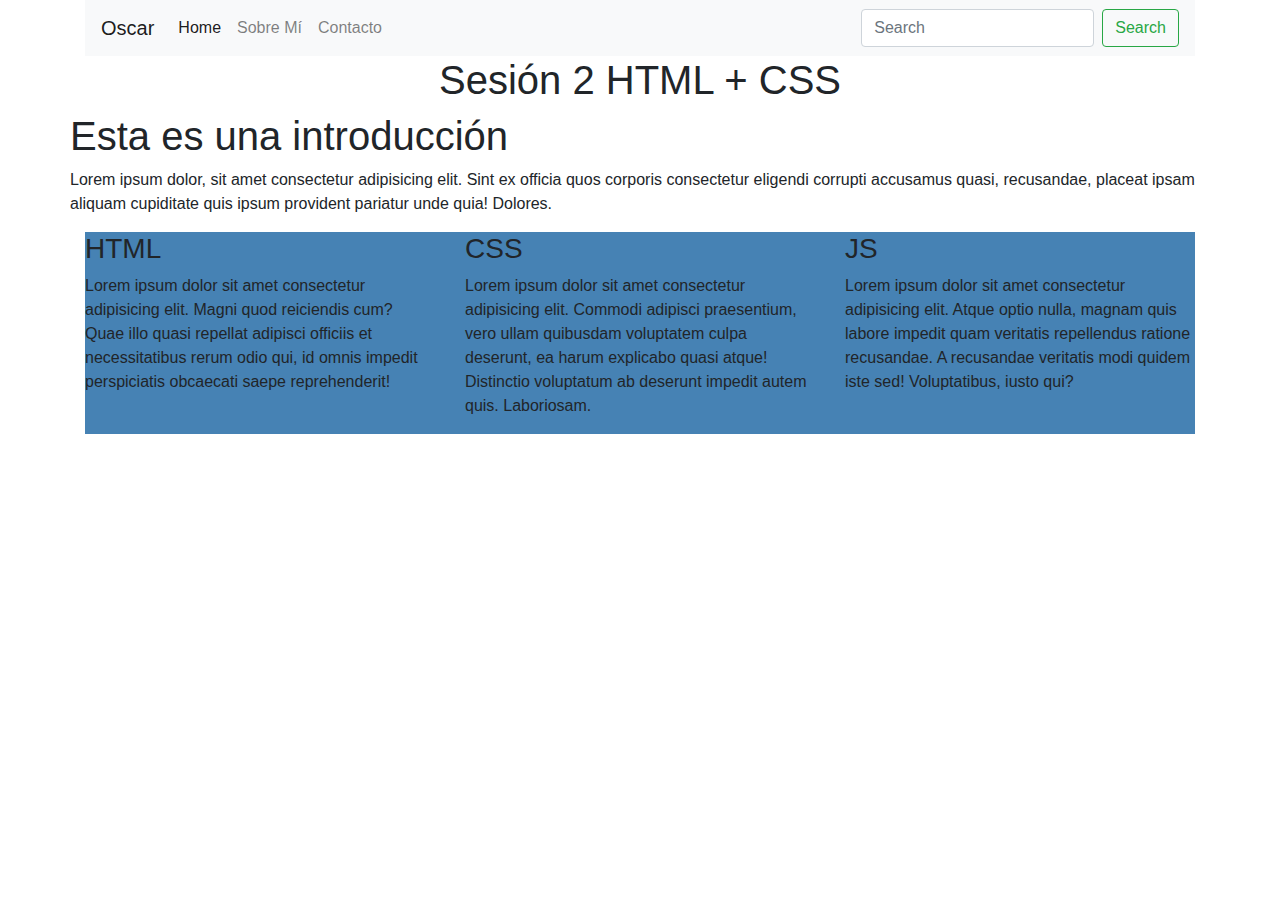
<file: index.html>
<!DOCTYPE html>
<html lang="en">
<head>
    <meta charset="UTF-8">
    <meta name="viewport" content="width=device-width, initial-scale=1.0">
    <meta http-equiv="X-UA-Compatible" content="ie=edge">
    <link rel="stylesheet" href="/css/style.css">
    <link rel="stylesheet" href="https://maxcdn.bootstrapcdn.com/bootstrap/4.0.0/css/bootstrap.min.css" integrity="sha384-Gn5384xqQ1aoWXA+058RXPxPg6fy4IWvTNh0E263XmFcJlSAwiGgFAW/dAiS6JXm" crossorigin="anonymous">
    <title>Práctica 2</title>
</head>
<body>
    <div class="container">
        <header>
            <nav class="navbar navbar-expand-lg navbar-light bg-light">
                <a class="navbar-brand" href="#">Oscar</a>
                <button class="navbar-toggler" type="button" data-toggle="collapse" data-target="#navbarSupportedContent" aria-controls="navbarSupportedContent" aria-expanded="false" aria-label="Toggle navigation">
                    <span class="navbar-toggler-icon"><span>
                </button>  
                <div class="collapse navbar-collapse" id="navbarSupportedContent">
                    <ul class="navbar-nav mr-auto">
                        <li class="nav-item active">
                            <a class="nav-link" href="#">Home <span class="sr-only">(current)</span></a>
                        </li>
                        <li class="nav-item">
                          <a class="nav-link" href="#">Sobre Mí</a>
                        </li>
                        <li class="nav-item">
                            <a class="nav-link" href="contacto.html">Contacto</a>
                          </li>
                    </ul>
                    <form class="form-inline my-2 my-lg-0">
                        <input class="form-control mr-sm-2" type="search" placeholder="Search" aria-label="Search">
                        <button class="btn btn-outline-success my-2 my-sm-0" type="submit">Search</button>
                    </form>
                </div>
            </nav>
        </header>
        <main>
            <h1 class="text-center">Sesión 2 HTML + CSS</h1>
            <div class="row introduction">
                <h1>Esta es una introducción</h1>
                <p>Lorem ipsum dolor, sit amet consectetur adipisicing elit. Sint ex officia quos corporis consectetur eligendi corrupti accusamus quasi, recusandae, placeat ipsam aliquam cupiditate quis ipsum provident pariatur unde quia! Dolores.</p>
            </div>
            <div class="skills">
                <div class="row columns">
                    <div class="col">
                        <h3>HTML</h3>
                        <p>Lorem ipsum dolor sit amet consectetur adipisicing elit. Magni quod reiciendis cum? Quae illo quasi repellat adipisci officiis et necessitatibus rerum odio qui, id omnis impedit perspiciatis obcaecati saepe reprehenderit!</p>
                    </div>
                    <div class="col">
                        <h3>CSS</h3>
                        <p>Lorem ipsum dolor sit amet consectetur adipisicing elit. Commodi adipisci praesentium, vero ullam quibusdam voluptatem culpa deserunt, ea harum explicabo quasi atque! Distinctio voluptatum ab deserunt impedit autem quis. Laboriosam.</p>
                    </div>
                    <div class="col">
                        <h3>JS</h3>
                        <p>Lorem ipsum dolor sit amet consectetur adipisicing elit. Atque optio nulla, magnam quis labore impedit quam veritatis repellendus ratione recusandae. A recusandae veritatis modi quidem iste sed! Voluptatibus, iusto qui?</p>
                    </div>
                </div>
            </div>
        </main>
    </div>
</body>
</html>
</file>
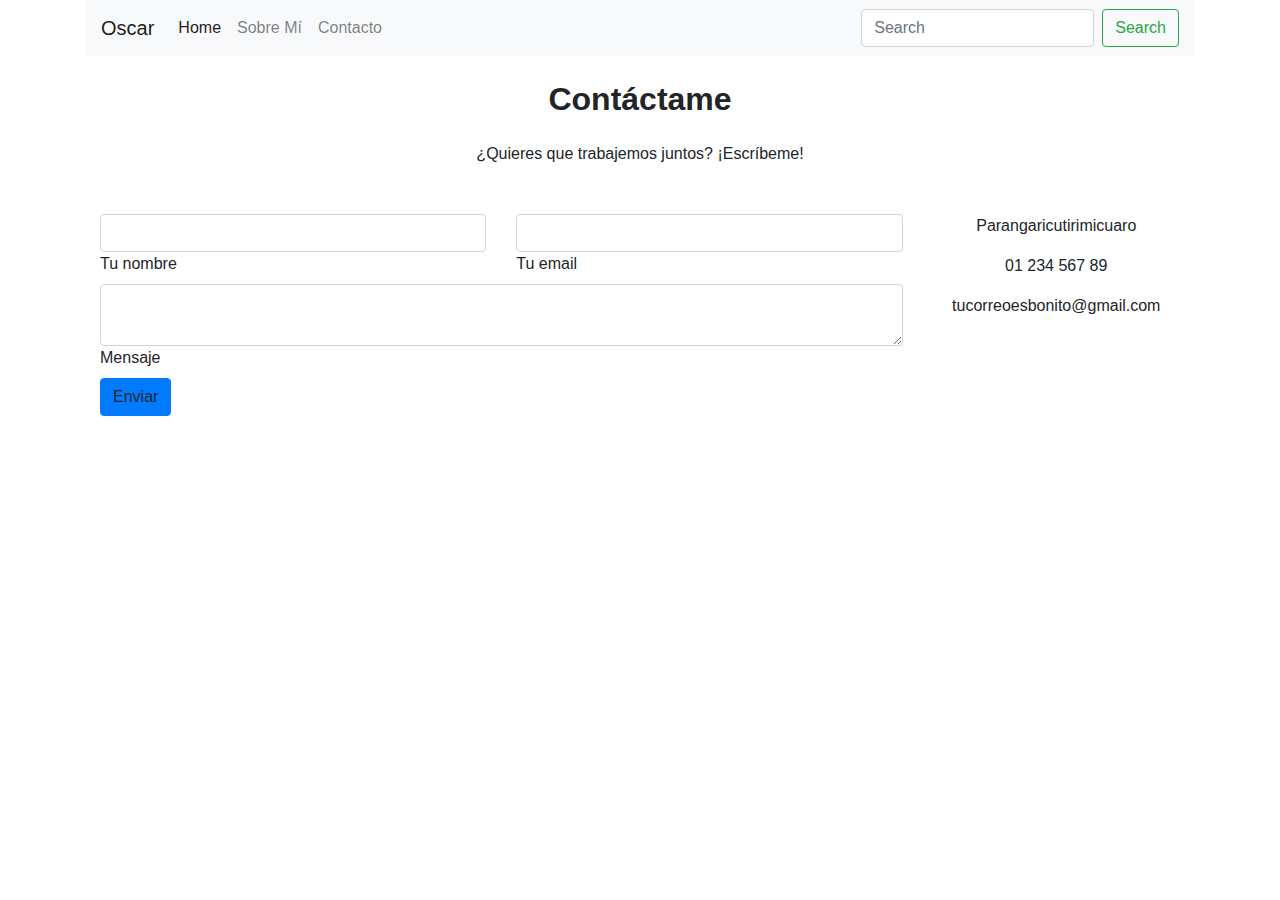
<file: contacto.html>
<!DOCTYPE html>
<html lang="en">
<head>
    <meta charset="UTF-8">
    <meta name="viewport" content="width=device-width, initial-scale=1.0">
    <meta http-equiv="X-UA-Compatible" content="ie=edge">
    <link rel="stylesheet" href="/css/style.css">
    <link rel="stylesheet" href="https://maxcdn.bootstrapcdn.com/bootstrap/4.0.0/css/bootstrap.min.css" integrity="sha384-Gn5384xqQ1aoWXA+058RXPxPg6fy4IWvTNh0E263XmFcJlSAwiGgFAW/dAiS6JXm" crossorigin="anonymous">
    <title>Oscar – Contacto</title>
</head>
<body>
    <div class="container">
        <header>
            <nav class="navbar navbar-expand-lg navbar-light bg-light">
                <a class="navbar-brand" href="index.html">Oscar</a>
                <button class="navbar-toggler" type="button" data-toggle="collapse" data-target="#navbarSupportedContent" aria-controls="navbarSupportedContent" aria-expanded="false" aria-label="Toggle navigation">
                    <span class="navbar-toggler-icon"><span>
                </button>  
                <div class="collapse navbar-collapse" id="navbarSupportedContent">
                    <ul class="navbar-nav mr-auto">
                        <li class="nav-item active">
                            <a class="nav-link" href="index.html">Home <span class="sr-only">(current)</span></a>
                        </li>
                        <li class="nav-item">
                          <a class="nav-link" href="#">Sobre Mí</a>
                        </li>
                        <li class="nav-item">
                            <a class="nav-link" href="contacto.html">Contacto</a>
                          </li>
                    </ul>
                    <form class="form-inline my-2 my-lg-0">
                        <input class="form-control mr-sm-2" type="search" placeholder="Search" aria-label="Search">
                        <button class="btn btn-outline-success my-2 my-sm-0" type="submit">Search</button>
                    </form>
                </div>
            </nav>
        <header>
        <main>
            <div class="container">
                <!--Section: Contact v.2-->
                <section class="mb-4">

                    <!--Section heading-->
                    <h2 class="h1-responsive font-weight-bold text-center my-4">Contáctame</h2>
                    <!--Section description-->
                    <p class="text-center w-responsive mx-auto mb-5">¿Quieres que trabajemos juntos? ¡Escríbeme!</p>

                    <div class="row">

                        <!--Grid column-->
                        <div class="col-md-9 mb-md-0 mb-5">
                            <form id="contact-form" name="contact-form" action="mail.php" method="POST">

                                <!--Grid row-->
                                <div class="row">

                                    <!--Grid column-->
                                    <div class="col-md-6">
                                        <div class="md-form mb-0">
                                            <input type="text" id="name" name="name" class="form-control">
                                            <label for="name" class="">Tu nombre</label>
                                        </div>
                                    </div>
                                    <!--Grid column-->

                                    <!--Grid column-->
                                    <div class="col-md-6">
                                        <div class="md-form mb-0">
                                            <input type="text" id="email" name="email" class="form-control">
                                            <label for="email" class="">Tu email</label>
                                        </div>
                                    </div>
                                    <!--Grid column-->

                                </div>
                                <!--Grid row-->

                                <!--Grid row-->
                                <!-- <div class="row">
                                    <div class="col-md-12">
                                        <div class="md-form mb-0">
                                            <input type="text" id="subject" name="subject" class="form-control">
                                            <label for="subject" class="">Asunto</label>
                                        </div>
                                    </div>
                                </div>
                                Grid row -->

                                <!--Grid row-->
                                <div class="row">

                                    <!--Grid column-->
                                    <div class="col-md-12">

                                        <div class="md-form">
                                            <textarea type="text" id="message" name="message" rows="2" class="form-control md-textarea"></textarea>
                                            <label for="message">Mensaje</label>
                                        </div>

                                    </div>
                                </div>
                                <!--Grid row-->

                            </form>

                            <div class="text-center text-md-left">
                                <a class="btn btn-primary">Enviar</a>
                            </div>
                            <div class="status"></div>
                        </div>
                        <!--Grid column-->

                        <!--Grid column-->
                        <div class="col-md-3 text-center">
                            <ul class="list-unstyled mb-0">
                                <li><i class="fas fa-map-marker-alt fa-2x"></i>
                                    <p>Parangaricutirimicuaro</p>
                                </li>

                                <li><i class="fas fa-phone mt-4 fa-2x"></i>
                                    <p>01 234 567 89</p>
                                </li>

                                <li><i class="fas fa-envelope mt-4 fa-2x"></i>
                                    <p>tucorreoesbonito@gmail.com</p>
                                </li>
                            </ul>
                        </div>
                        <!--Grid column-->
                    </div>
                </section>
                <!--Section: Contact v.2-->
            </div>
        </main>
    </div>
</body>
</html>
</file>
<file: css/style.css>
body {
    margin: 0;
}

h1 {
    margin: 0;
    font-size: 30px;
    font-family: Avenir;
}

.container {
    margin: 0;
}

.skills {
    background-color: steelblue;
}

.columns {
    display: flex;
}

.column {
    margin: 5px
}
</file>
